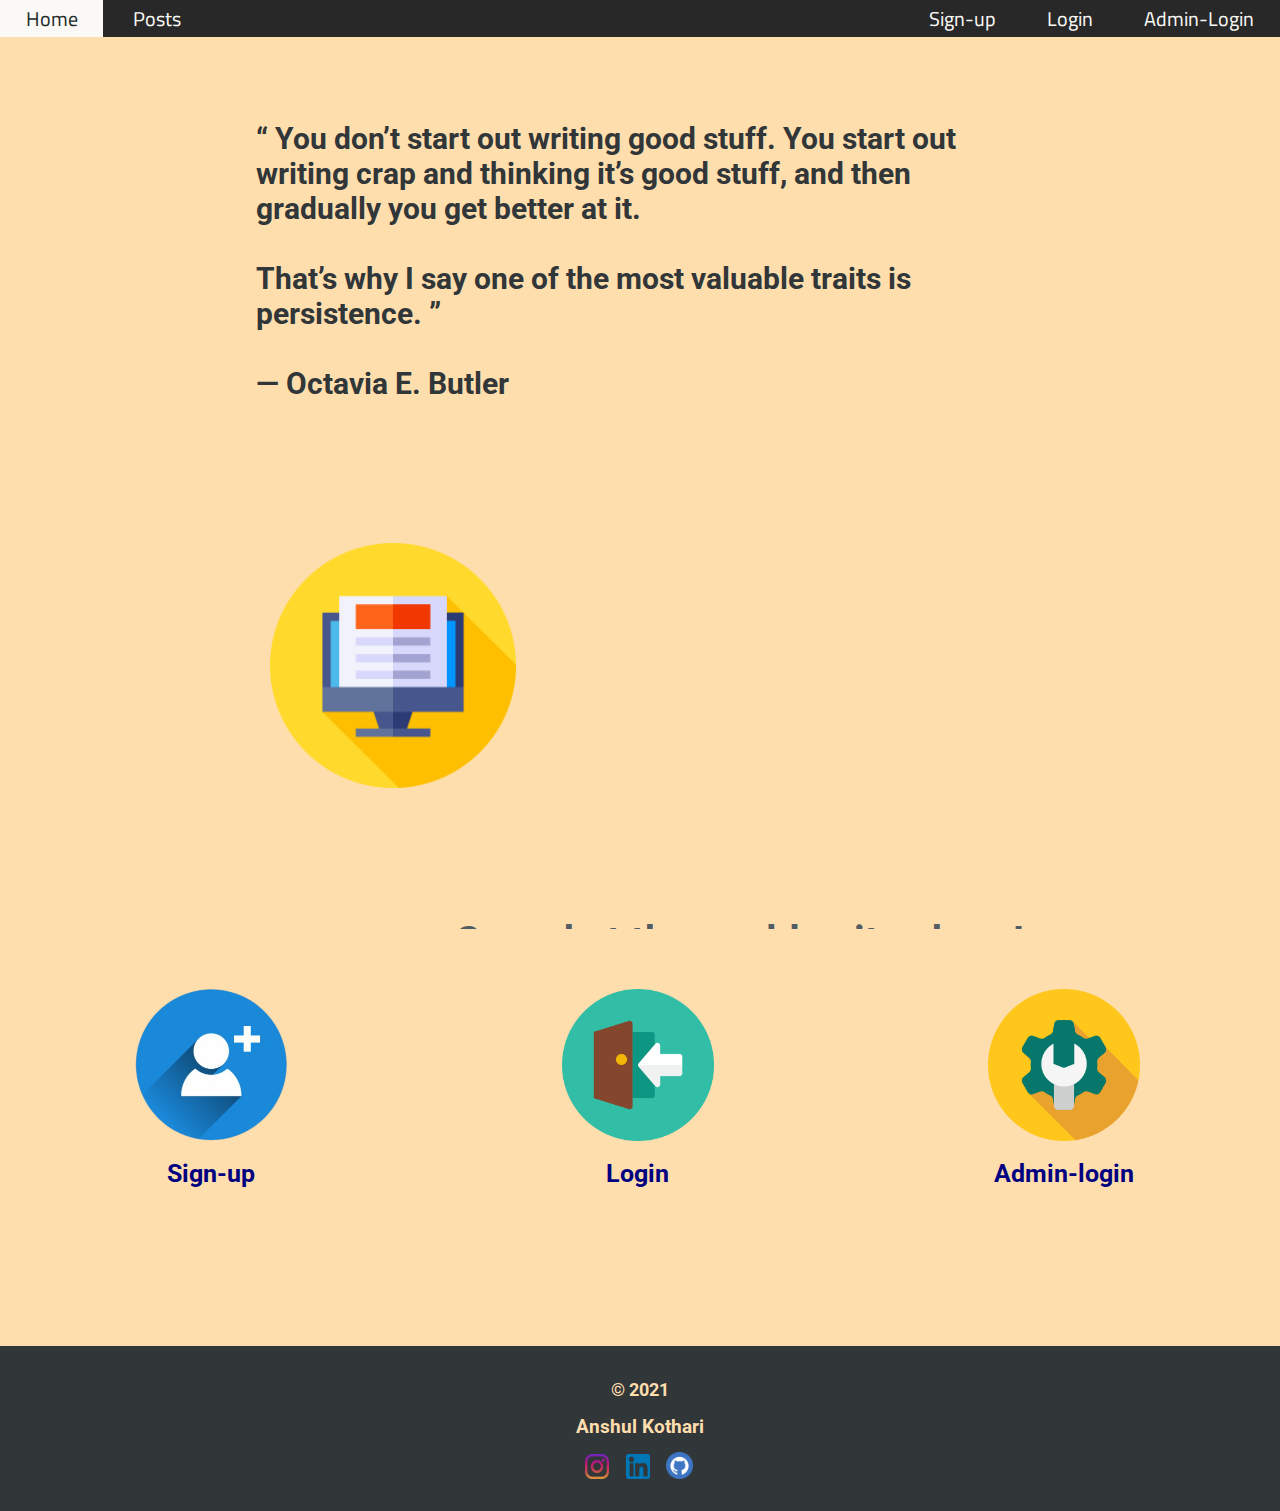
<file: Project/index.html>
<!DOCTYPE html>
<html>
<head>
<meta charset="UTF-8">
<title>Write-up!</title>
<link rel="stylesheet" href="style1.css">
</head>
<body>
<div class="navbar">
	<a href="index.html">Home</a>
	<a href="posts.php">Posts</a>
	<a href="admin-login.html" style="float: right;">Admin-Login</a>
	<a href="user-login.html" style="float: right;">Login</a>
	<a href="register.html" style="float: right;">Sign-up</a>
</div>
<br /><br /><br /><br /><br /><br />
<p class="introduction">
    “ You don’t start out writing good stuff. You start out writing crap and thinking it’s good stuff, and then gradually you get better at it.
    <br />
    <br />
    That’s why I say one of the most valuable traits is persistence. ”
    <br />
    <br />
    ― Octavia E. Butler  
</p>
<div class="images1">
    <a href="posts.php"><img src="posts.png" alt="View posts"/></a>
    <span>See what the world writes here!</span>
</div>
<div class="images2">
        <div>
            <a href="register.html"><img src="signup.png" alt="Sign-up" class="ii1"/></a>
            <br />
            <div>Sign-up</div>
        </div>
        <div>
            <a href="user-login.html"><img src="user-login.png" alt="Login" class="ii2"/></a>
            <br />
            <div>Login</div>
        </div>
        <div>
            <a href="admin-login.html"><img src="admin-login.png" alt="Admin-login" class="ii3"/></a>
            <br />
            <div>Admin-login</div>
        </div>
</div>
<footer>
    <div class="copyright">&copy; 2021</div>
    <div class="authorname">Anshul Kothari</div>
    <div class="authorcontact">
        <a href="https://instagram.com/kotharianshul03?igshid=1o4cr3dr50di2" target="_blank"><img src="insta.png" alt="" class="i111"/></a>
        <a href="https://www.linkedin.com/in/anshul-kothari-14bb721a3/" target="_blank"><img src="linkedin.png" alt="" class="i111"/></a>
        <a href="https://github.com/anshul3000" target="_blank"><img src="github.png" alt="" class="i222"/></a>
    </div>
</footer>
</body>
</html>
</file>
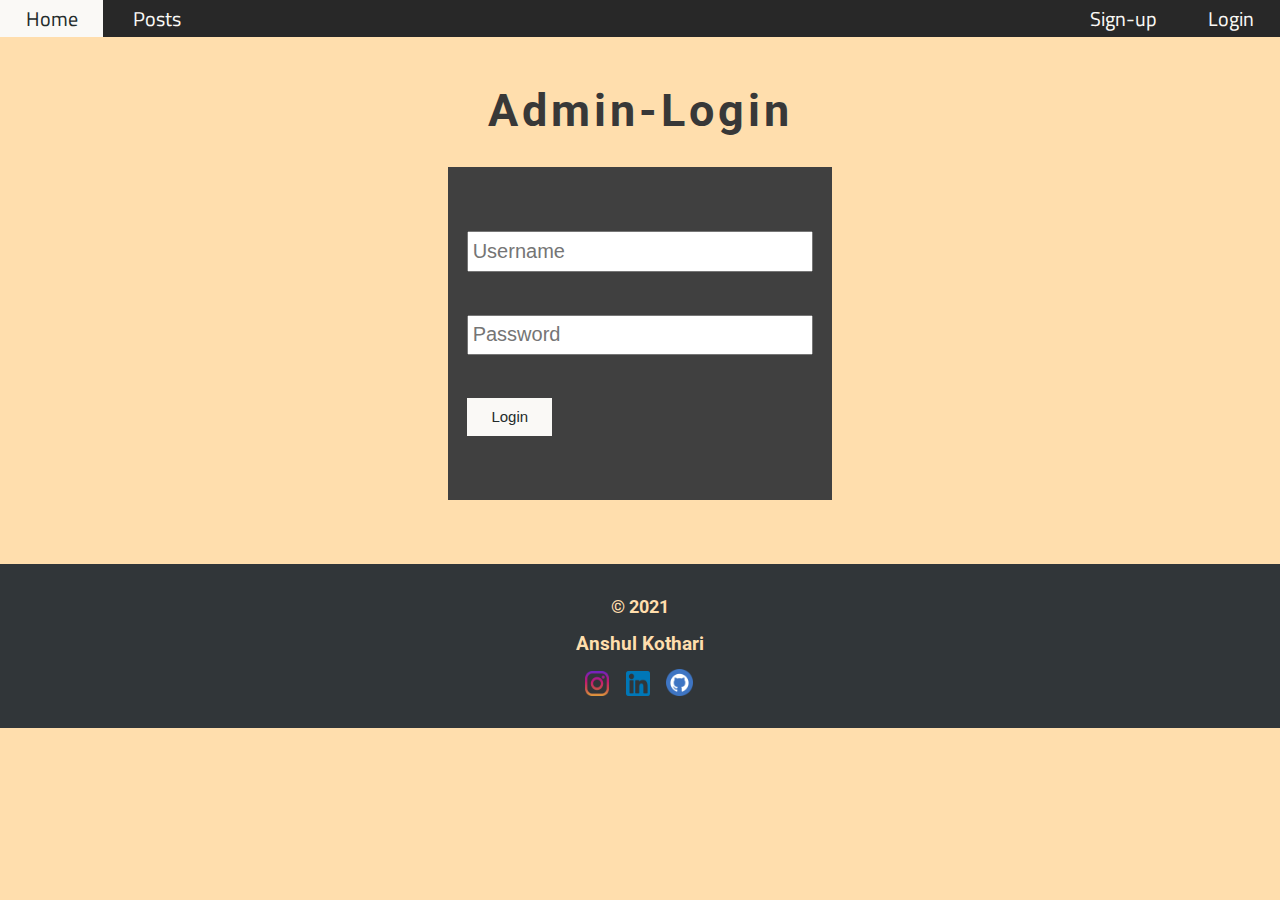
<file: Project/admin-login.html>
<!DOCTYPE html>
<html>
<head>
<meta charset="UTF-8">
<title>Admin-Login</title>
<link rel="stylesheet" href="style1.css">
</head>
<body>
<div class="navbar">
	<a href="index.html">Home</a>
	<a href="posts.php">Posts</a>
	<a href="user-login.html" style="float: right;">Login</a>
	<a href="register.html" style="float: right;">Sign-up</a>
</div>
<br /><br /><br />
<h1>Admin-Login</h1>
<div class="forms">
	<form action="admin-login-process.php" method="post" class="loginform" onsubmit="return !!(val_adminuname() & val_adminpass());">
		<input type="text" placeholder="Username" name="admin-username" class="loginfield" id="admin-uname">
		<br />
		<div id="check-adminuname"> &nbsp;</div>
		<br />
		<input type="password" placeholder="Password" name="admin-password" class="loginfield" id="admin-pass">
		<br />
		<div id="check-adminpass"> &nbsp;</div>
		<br />
		<input type="submit" class="loginbutton" value="Login">
	</form>
</div>
<footer>
    <div class="copyright">&copy; 2021</div>
    <div class="authorname">Anshul Kothari</div>
    <div class="authorcontact">
        <a href="https://instagram.com/kotharianshul03?igshid=1o4cr3dr50di2" target="_blank"><img src="insta.png" alt="" class="i111"/></a>
        <a href="https://www.linkedin.com/in/anshul-kothari-14bb721a3/" target="_blank"><img src="linkedin.png" alt="" class="i111"/></a>
        <a href="https://github.com/anshul3000" target="_blank"><img src="github.png" alt="" class="i222"/></a>
    </div>
</footer>
<script src="validate.js"></script>
</body>
</html>
</file>
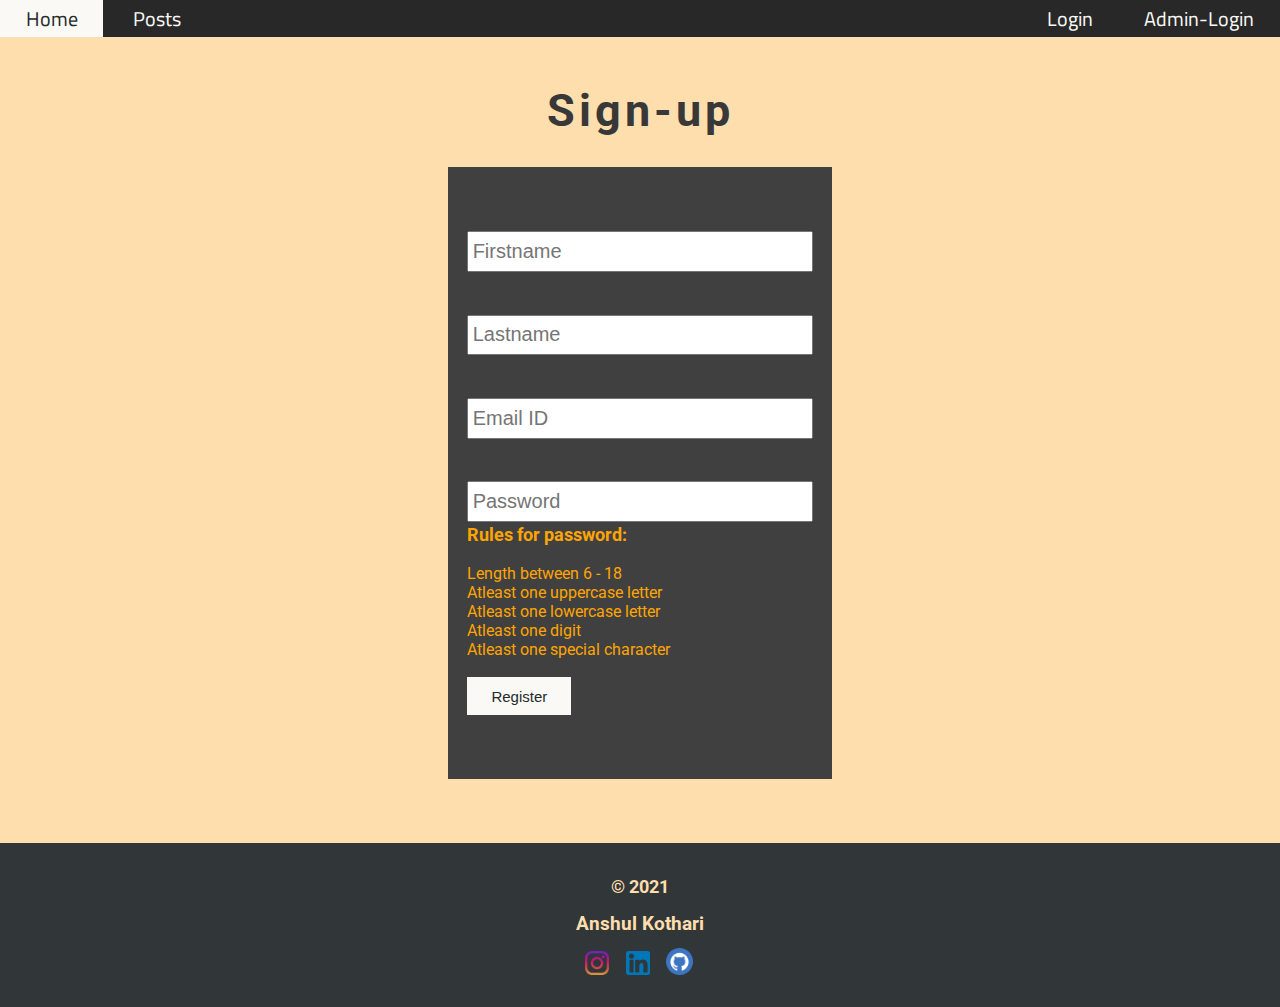
<file: Project/register.html>
<!DOCTYPE html>
<html>
<head>
<meta charset="UTF-8">
<title>Register</title>
<link rel="stylesheet" href="style1.css">
</head>
<body>
<div class="navbar">
	<a href="index.html">Home</a>
	<a href="posts.php">Posts</a>
	<a href="admin-login.html" style="float: right;">Admin-Login</a>
	<a href="user-login.html" style="float: right;">Login</a>
</div>
<br /><br /><br />
<h1>Sign-up</h1>
<div class="forms">
	<form action="register-process.php" method="post" class="loginform" onsubmit="return !!(val_rfname() & val_rlname() & val_remail() & val_rpass());">
		<input type="text" placeholder="Firstname" name="reg-fname" class="loginfield" id="rfname">
		<br />
		<div id="check_rfname">&nbsp;</div>
		<br />
		<input type="text" placeholder="Lastname" name="reg-lname" class="loginfield" id="rlname">
		<br />
		<div id="check_rlname">&nbsp;</div>
		<br />
		<input type="email" placeholder="Email ID" name="reg-email" class="loginfield" id="remail">
		<br />
		<div id="check_remail">&nbsp;</div>
		<br />
		<input type="password" placeholder="Password" name="reg-pass" class="loginfield" id="rpass">
		<br />
		<div id="check_rpass"><b>Rules for password:</b></div>
		<br />
		<div id="check_rpass1">Length between 6 - 18 &nbsp;&nbsp;<span id="tlen">&nbsp;</span></div>
		<div id="check_rpass2">Atleast one uppercase letter &nbsp;&nbsp;<span id="tup">&nbsp;</span></div>
		<div id="check_rpass3">Atleast one lowercase letter &nbsp;&nbsp;<span id="tlow">&nbsp;</span></div>
		<div id="check_rpass4">Atleast one digit &nbsp;&nbsp;<span id="tdg">&nbsp;</span></div>
		<div id="check_rpass5">Atleast one special character &nbsp;&nbsp;<span id="tsp">&nbsp;</span></div>
		<br />
		<input type="submit" class="loginbutton" value="Register">
	</form>
</div>
<footer>
    <div class="copyright">&copy; 2021</div>
    <div class="authorname">Anshul Kothari</div>
    <div class="authorcontact">
        <a href="https://instagram.com/kotharianshul03?igshid=1o4cr3dr50di2" target="_blank"><img src="insta.png" alt="" class="i111"/></a>
        <a href="https://www.linkedin.com/in/anshul-kothari-14bb721a3/" target="_blank"><img src="linkedin.png" alt="" class="i111"/></a>
        <a href="https://github.com/anshul3000" target="_blank"><img src="github.png" alt="" class="i222"/></a>
    </div>
</footer>
<script src="validate.js"></script>
</body>
</html>
</file>
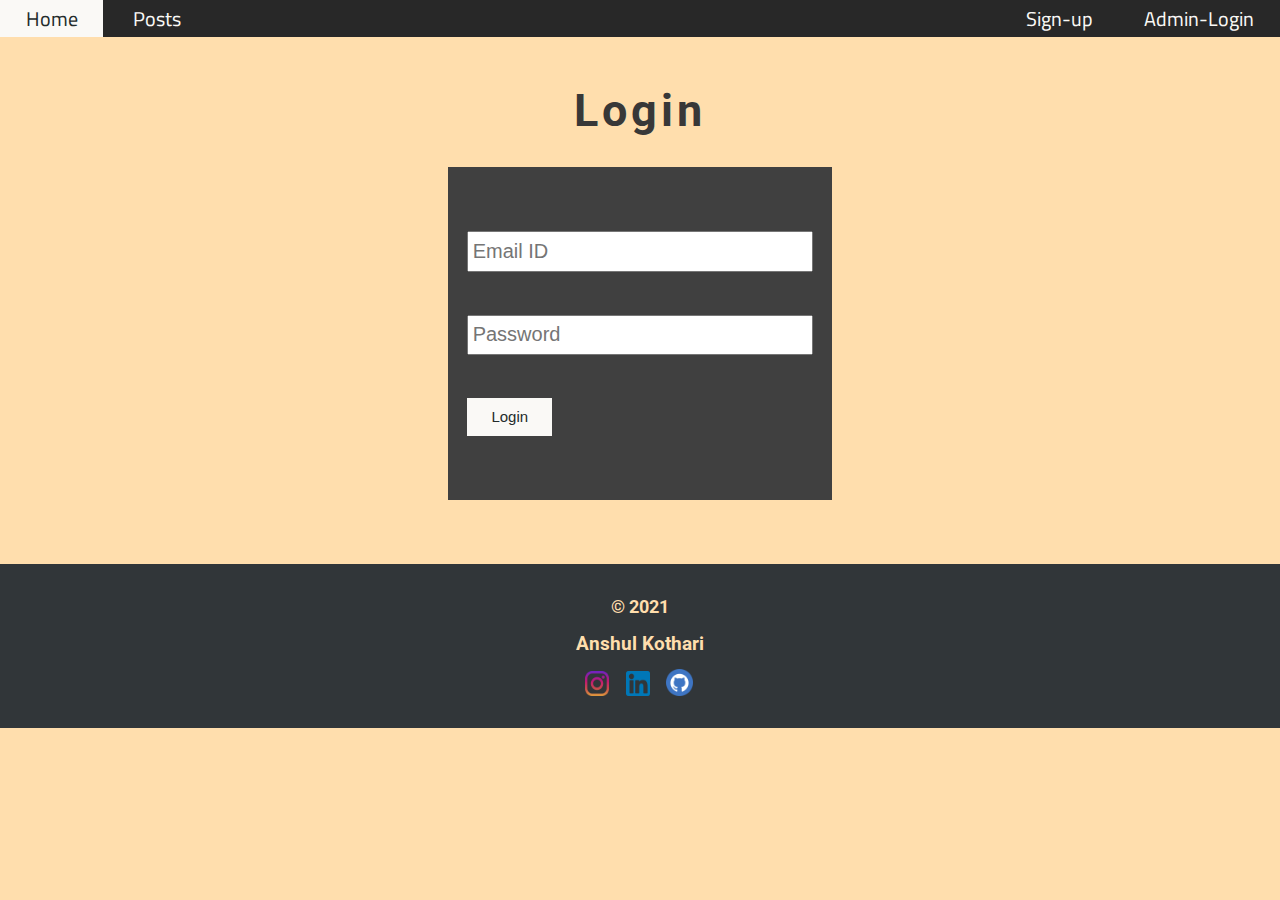
<file: Project/user-login.html>
<!DOCTYPE html>
<html>
<head>
<meta charset="utf-8">
<title>Login</title>
<link rel="stylesheet" href="style1.css">
</head>
<body>
<div class="navbar">
	<a href="index.html">Home</a>
	<a href="posts.php">Posts</a>
	<a href="admin-login.html" style="float: right;">Admin-Login</a>
	<a href="register.html" style="float: right;">Sign-up</a>
</div>
<br /><br /><br />
<h1>Login</h1>
<div class="forms">
	<form action="user-login-process.php" method="post" class="loginform" onsubmit="return !!(val_lemail() & val_lpass());">
		<input type="email" placeholder="Email ID" name="uemail" class="loginfield" id="lemail">
		<br />
		<div id="check-lemail"> &nbsp;</div>
		<br />
		<input type="password" placeholder="Password" name="upass" class="loginfield" id="lpass">
		<br />
		<div id="check-lpass"> &nbsp;</div>
		<br />
		<input type="submit" class="loginbutton" value="Login">
	</form>
</div>
<footer>
    <div class="copyright">&copy; 2021</div>
    <div class="authorname">Anshul Kothari</div>
    <div class="authorcontact">
        <a href="https://instagram.com/kotharianshul03?igshid=1o4cr3dr50di2" target="_blank"><img src="insta.png" alt="" class="i111"/></a>
        <a href="https://www.linkedin.com/in/anshul-kothari-14bb721a3/" target="_blank"><img src="linkedin.png" alt="" class="i111"/></a>
        <a href="https://github.com/anshul3000" target="_blank"><img src="github.png" alt="" class="i222"/></a>
    </div>
</footer>
<script src="validate.js"></script>
</body>
</html>
</file>
<file: Project/style1.css>
@import url('https://fonts.googleapis.com/css2?family=Baloo+Paaji+2&family=Dancing+Script&family=Lobster&family=Londrina+Outline&family=Open+Sans&family=Pacifico&family=Roboto:wght@100&family=Tangerine:wght@700&family=Zilla+Slab+Highlight&display=swap');
@import url('https://fonts.googleapis.com/css2?family=Cairo:wght@200;300;400&display=swap');

body
{
	margin: 0;
        background-color: #ffdead;
}

.navbar
{
	background-color: rgb(40,40,40);
        width: 100%;
        overflow: hidden;
        position: fixed;
        top: 0;
        border-botom: 10px solid black;
}

.navbar > a 
{
	color: rgb(250, 249, 246);
	text-decoration: none;
	padding: 0 2% 0 2%;
        font-family: Cairo;
        font-size: 20px;
}

.navbar > a:hover, .postbutton:hover, .removebtn:hover, .removeuserbtn:hover
{
        background: rgb(250, 249, 246);
        color: rgb(35,43,43);
}

.afterlogin
{
    padding: 0.1% 1% 0 1%;
    font-size: 20px;
    float: right;
    font-family: Cairo;
    color: tomato;
    
}

h1
{
	font-family: Roboto;
	text-align: center;
        color: rgb(56,56,56);
        letter-spacing: 4px;
        font-size: 45px;
}

h2
{
	font-family: Roboto, cursive;
}

.forms
{
	background: rgb(64,64,64);
	margin: 0 auto 0 auto;
	width: 30%;
	padding: 5% 0 5% 0;
}

.loginform
{
	width: 90%;
	margin: 0 auto 0 auto;
}

.loginfield
{
	width: 97%;
	padding: 2% 1% 2% 1%;
	font-size: 20px;
}

.loginbutton
{
	border: none;
	background: rgb(250, 249, 246);
        color: rgb(35,43,43);
	outline:none;
	font-size: 15px;
	padding:3% 7% 3% 7%;
}

#check-lemail, #check-lpass, #check_rfname, #check_rlname, #check_remail, #check-adminuname, #check-adminpass, #check_rpass
{ 
	font-size: 18px;
        font-family: Roboto;
        color: orange;
        padding: 0.5% 0 0.5% 0;
}

#check_rpass1, #check_rpass2, #check_rpass3, #check_rpass4, #check_rpass5 
{ 
	font-size: 16px;
        font-family: Roboto;
        color: orange;
}

.articles
{
        border: 2px solid rgb(96,96,96);
	margin: 5% auto 5% auto;
	padding: 1% 2% 1% 2%;
        background: #fffaf0; 
        overflow: hidden;
        width: 70%;
        box-shadow: 5px 10px 30px; 
        font-size: 22px;
}

.aid
{
	padding: 1% 1% 1% 1%;
	color: rgb(104,104,104);
	font-family: Roboto;
}

.adate
{
	padding: 1% 1% 1% 1%;
	color: navy;
	font-family: Cairo;
        font-weight: bold;
}

.aauthor
{
	padding: 1% 1% 1% 1%;
	color: #DC143C;
	font-family: Cairo;
        font-weight: bold;
}

.atitle
{
	padding: 1% 1% 1% 1%;
	color: rgb(64,64,64);
	font-family: Cairo;
        font-weight: bold;
}

.acontent
{
	padding: 1% 1% 1% 1%;
	color: rgb(40,40,40);
	font-family: Cairo;
}

#user-table
{
	border: 1px solid green; 
	width: 80%; 
	margin: 5% auto auto auto;
	border-collapse: collapse;
	background: #fff8dc; 
}

.ttdd > td
{
	border: 1px solid;
	text-align: center;
	font-family: Cairo;
	font-size: 23px;
	padding: 1% 1% 1% 1%; 
}

.forms1
{
	background: rgba(0, 102, 82, 0.2);
	margin: 0 auto 0 auto;
	width: 85%;
	padding: 2% 0 2% 0;
}

#title_u
{
	margin: 0 0 0 4%;
	padding: 1% 1% 1% 1%;
	width: 90%;
	font-size: 19px;
	font-family: verdana;
	border: 2px solid rgb(48,48,48);
}

#content_u
{
	margin: 0 0 0 4%;
	padding: 1% 1% 1% 1%;
	width: 90%;
	font-size: 19px;
	font-family: verdana;
	color: black;
	border: 2px solid rgb(48,48,48);
	white-space: pre-wrap;
}

.postbutton
{
	border: none;
        border-radius: 7px;
	background: rgb(48,48,48);
	color: white;
	outline:none;
	font-size: 22px;
	padding:0.5% 3% 0.5% 3%;
	margin: 0 0 0 4%;
        font-family: Cairo;
}

.removebtn
{
    border: none; 
    font-size: 16px; 
    padding: 5px 10px 5px 10px; 
    float: right; 
    background: rgb(48,48,48);
    color: white; 
    font-family: Cairo;
    border-radius: 5px;
}

.removeuserbtn
{
    border: none; 
    font-size: 16px; 
    padding: 5px 15px 5px 15px; 
    background: rgb(48,48,48);
    color: white; 
    font-family: Cairo;
    border-radius: 5px;
}

.introduction
{
    width: 60%;
    margin: 1% auto 10% auto;
    font-size: 30px;
    font-family: Roboto;
    font-weight: bold;
    color: #313639;
}

.images1
{
    margin: 2% auto 2% auto;
    width: 60%;
    overflow: hidden;
    height: 400px;
}

.images1 > a > img
{
    width: 32%;
    padding: 1.8%;
    float: left;
}

.images1 > a > img:hover
{
    width: 34%;
    padding: 1%;
}

.images1 > span
{
    font-size: 40px;
    font-family: Roboto;
    font-weight: bold;
    float: right;
    padding-top: 15%;
    color: #525C65;
}

.images2
{
    height: 200px;
    padding: 0 0 10% 0;
}

.images2 > div
{
    width: 33%;
    margin: auto;
    display: inline-block;
}

.ii1, .ii2, .ii3
{
    width: 36%;
    padding-top: 8%;
    margin: auto;
    display: block;
}

.ii1:hover, .ii2:hover, .ii3:hover
{
    padding-top: 6%;
    width: 38%;
}

.images2 > div > div
{
    width: 90%;
    margin: auto;
    font-family: Roboto;
    font-size: 25px;
    color: navy;
    text-align: center;
    font-weight: bold;
}

footer
{
    background: #313639;
    margin-top: 5%;
    padding: 2%;
}

.copyright, .authorname
{
    font-family: Roboto;
    font-weight: bold;
    text-align: center;
    padding: 0.6%;
}
 
.copyright
{
    color: #ffdead;
    font-size: 18px;
}

.authorname
{
    color: #ffdead;
    font-size: 19px;
}

.i111
{
    width: 20%;
    padding: 5% 5% 2% 5%;
    margin: auto;
}
.authorcontact
{
    width: 10%;
    margin: auto;
}

.i222
{
    width: 22%;
    padding: 5% 5% 2% 5%;
    margin: auto;
}
</file>
